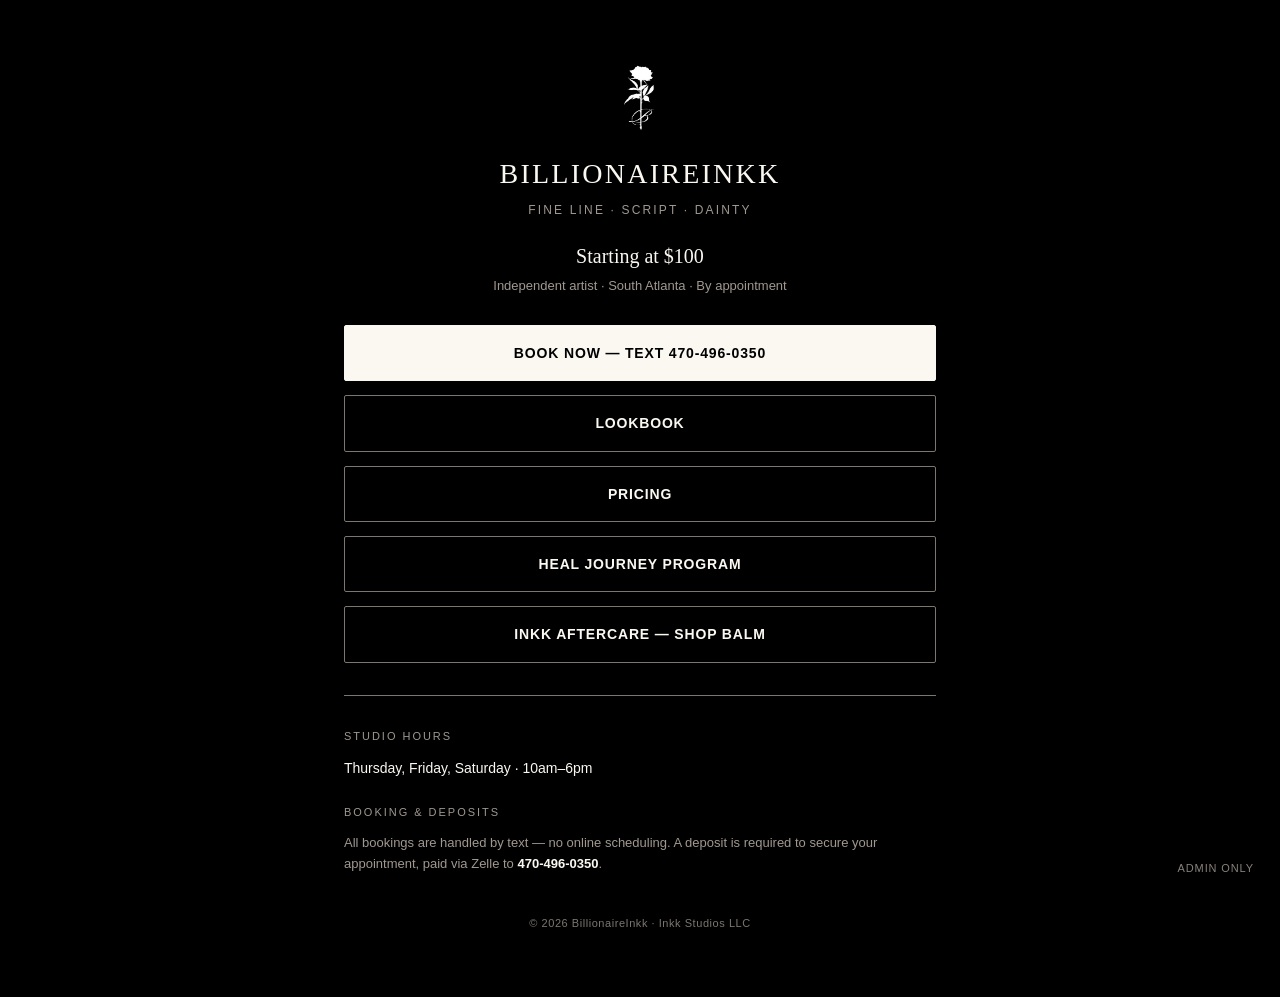
<file: index.html>
<!DOCTYPE html>
<html lang="en">
<head>
<meta charset="UTF-8">
<meta name="viewport" content="width=device-width, initial-scale=1.0">
<title>BillionaireInkk — Fine Line Tattoo Artist, Atlanta</title>
<meta name="description" content="Fine line, script, and dainty tattoos in Atlanta, GA. Book by text. Starting at $100.">
<link rel="stylesheet" href="style.css">
</head>
<body>
<div class="wrap">

  <header class="site-header">
    <img src="images/logo.png" alt="BillionaireInkk logo" class="logo">
    <div class="brand-name">BillionaireInkk</div>
    <div class="brand-tagline">Fine Line &middot; Script &middot; Dainty</div>
  </header>

  <p class="hero-line">Starting at $100</p>
  <p class="hero-sub">Independent artist &middot; South Atlanta &middot; By appointment</p>

  <a class="btn btn-primary" href="sms:+14704960350?&body=Hi!%20I%27m%20interested%20in%20booking%20a%20tattoo.">
    Book Now — Text 470-496-0350
  </a>
  <a class="btn btn-outline" href="lookbook.html">Lookbook</a>
  <a class="btn btn-outline" href="pricing.html">Pricing</a>
  <a class="btn btn-outline" href="heal.html">Heal Journey Program</a>
  <a class="btn btn-outline" href="https://inkkaftercare.com" target="_blank" rel="noopener">Inkk Aftercare — Shop Balm</a>

  <hr class="divider">

  <div class="section-label">Studio Hours</div>
  <p style="font-size:14px; margin-bottom:24px;">Thursday, Friday, Saturday &middot; 10am–6pm</p>

  <div class="section-label">Booking &amp; Deposits</div>
  <p style="font-size:13px; color:var(--greige);">
    All bookings are handled by text — no online scheduling. A deposit is required to secure your appointment, paid via Zelle to <strong style="color:var(--cream);">470-496-0350</strong>.
  </p>

  <footer class="site-footer">
    &copy; 2026 BillionaireInkk &middot; Inkk Studios LLC
  </footer>

</div>

<a href="generator.html" style="
  position:fixed;
  bottom:14px;
  right:14px;
  font-size:11px;
  letter-spacing:0.08em;
  text-transform:uppercase;
  color:var(--greige);
  background:var(--black);
  padding:8px 12px;
  border-radius:2px;
  text-decoration:none;
  z-index:999;
  opacity:0.85;
">Admin Only</a>

</body>
</html>
</file>
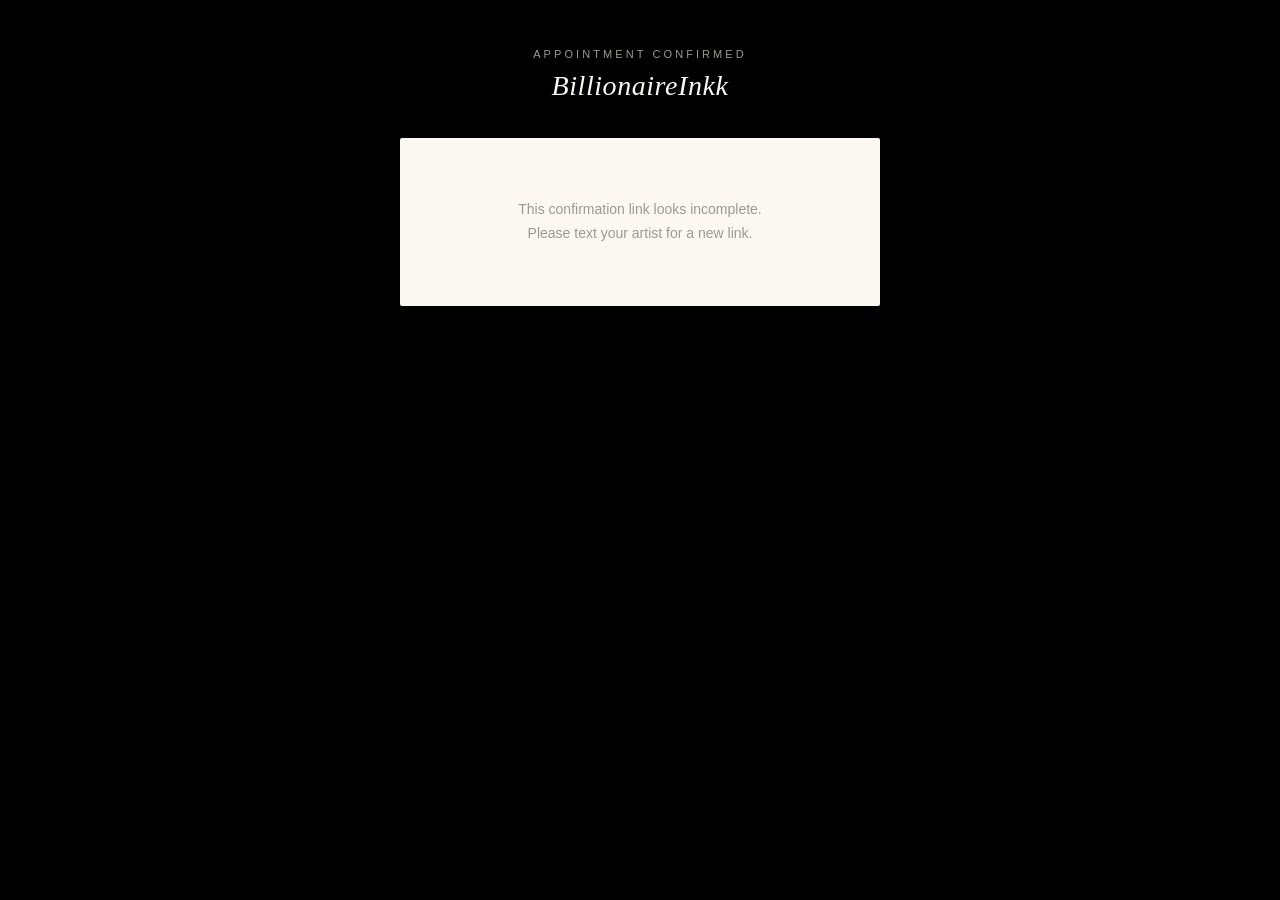
<file: confirmation.html>
<!DOCTYPE html>
<html lang="en">
<head>
<meta charset="UTF-8">
<meta name="viewport" content="width=device-width, initial-scale=1.0">
<title>Your Appointment — BillionaireInkk</title>
<style>
  :root{
    --black:#000000;
    --cream:#faf8f1;
    --greige:#a09890;
    --greige-light:#d9d3cc;
  }
  *{box-sizing:border-box; margin:0; padding:0;}
  body{
    background:var(--black);
    color:var(--cream);
    font-family:'Inter', -apple-system, BlinkMacSystemFont, sans-serif;
    min-height:100vh;
    display:flex;
    align-items:flex-start;
    justify-content:center;
    padding:48px 20px 80px;
  }
  .wrap{ width:100%; max-width:480px; }
  .eyebrow{
    text-align:center;
    letter-spacing:0.28em;
    text-transform:uppercase;
    font-size:11px;
    color:var(--greige);
    margin-bottom:10px;
  }
  .wordmark{
    text-align:center;
    font-family:'Georgia', serif;
    font-style:italic;
    font-size:28px;
    letter-spacing:0.02em;
    color:var(--cream);
    margin-bottom:36px;
  }
  .pass{
    background:var(--cream);
    color:var(--black);
    border-radius:2px;
    overflow:hidden;
    box-shadow:0 30px 60px rgba(0,0,0,0.5);
  }
  .pass-head{
    padding:32px 32px 24px;
    text-align:center;
    border-bottom:1px dashed var(--greige);
    position:relative;
  }
  .status{
    display:inline-block;
    font-size:10px;
    letter-spacing:0.2em;
    text-transform:uppercase;
    color:#fff;
    background:var(--black);
    padding:6px 14px;
    border-radius:20px;
    margin-bottom:18px;
  }
  .client-label{
    font-size:11px;
    letter-spacing:0.18em;
    text-transform:uppercase;
    color:var(--greige);
    margin-bottom:6px;
  }
  .client-name{
    font-family:'Georgia', serif;
    font-size:26px;
    line-height:1.2;
  }
  .notch{
    position:absolute;
    width:24px; height:24px;
    background:var(--black);
    border-radius:50%;
    bottom:-13px;
  }
  .notch.left{ left:-13px; }
  .notch.right{ right:-13px; }

  .pass-body{ padding:32px; }
  .row{
    display:flex;
    justify-content:space-between;
    align-items:baseline;
    padding:14px 0;
    border-bottom:1px solid var(--greige-light);
    gap:16px;
  }
  .row:last-child{ border-bottom:none; }
  .row-label{
    font-size:11px;
    letter-spacing:0.14em;
    text-transform:uppercase;
    color:var(--greige);
    white-space:nowrap;
  }
  .row-value{
    font-family:'Georgia', serif;
    font-size:16px;
    text-align:right;
  }

  .section{ padding:0 32px 32px; }
  .section-title{
    font-size:11px;
    letter-spacing:0.18em;
    text-transform:uppercase;
    color:var(--greige);
    margin-bottom:10px;
    margin-top:8px;
  }
  .location-name{
    font-family:'Georgia', serif;
    font-size:19px;
    margin-bottom:4px;
  }
  .location-address{
    font-size:14px;
    color:#4a4540;
    margin-bottom:14px;
  }
  .map-link{
    display:inline-block;
    font-size:12px;
    letter-spacing:0.08em;
    text-transform:uppercase;
    color:var(--black);
    border:1px solid var(--black);
    padding:9px 18px;
    border-radius:2px;
    text-decoration:none;
  }
  .notes{
    font-size:14px;
    line-height:1.65;
    color:#333;
    white-space:pre-wrap;
  }
  .deposit-strip{
    background:var(--greige-light);
    margin:0 32px 32px;
    padding:16px 18px;
    border-radius:2px;
    display:flex;
    justify-content:space-between;
    align-items:center;
  }
  .deposit-strip .row-label{ margin-bottom:2px; }
  .deposit-amt{ font-family:'Georgia', serif; font-size:20px; }

  .footer-note{
    text-align:center;
    font-size:12px;
    color:var(--greige);
    margin-top:28px;
    line-height:1.6;
    padding:0 20px;
  }

  .missing{
    text-align:center;
    color:var(--greige);
    padding:60px 20px;
    font-size:14px;
    line-height:1.7;
  }
</style>
</head>
<body>
  <div class="wrap">
    <div class="eyebrow">Appointment Confirmed</div>
    <div class="wordmark">BillionaireInkk</div>

    <div id="content"></div>

    <div class="footer-note" id="footerNote" style="display:none;">
      Questions before your session? Reply to the text you received this link from.
    </div>
  </div>

<script>
// Fixed content — always the same, so it doesn't need to travel through the link.
// Update these directly if the suite address or notes ever change.
const LOCATION_NAME = "Purity Salon Suites";
const ADDRESS = "1626 Virginia Ave, Atlanta, GA 30337";

const PREP_TEXT = "Please eat a full meal beforehand and stay hydrated — it helps you sit comfortably through the session. Avoid alcohol for 24 hours prior. Wear or bring clothing that gives easy access to the area being tattooed. Please arrive on time — if you're running behind, just send a text.\n\nWhen you arrive and park, text me to let me know you're here. Walk over to the suite's front entrance — you'll see a digital touchscreen keypad. Look up \"Billionaire Inkk\" and press call to buzz in. I'll come to the front and walk you back to Suite 15.";

const AFTERCARE_TEXT = "Your INKK Aftercare Tattoo Balm is included with your service — that's your first step to healing right. For full wash + balm instructions, day-by-day care, and what's normal vs. not, read the complete guide here: https://inkkaftercare.com/pages/inkk-aftercare-tattoo-guide\n\nAs with all skincare products, always patch test before use — apply a small amount to your inner wrist and wait 24 hours. Discontinue if any irritation occurs.";

function decodeData(){
  try{
    const hash = window.location.hash.slice(1);
    if(!hash) return null;
    const json = decodeURIComponent(escape(atob(hash)));
    return JSON.parse(json);
  }catch(e){
    return null;
  }
}

function esc(str){
  const div = document.createElement('div');
  div.textContent = str || '';
  return div.innerHTML;
}

function escWithLinks(str){
  const escaped = esc(str);
  return escaped.replace(/(https?:\/\/[^\s]+)/g, '<a href="$1" target="_blank" rel="noopener" style="color:var(--black); text-decoration:underline;">$1</a>');
}

const data = decodeData();
const container = document.getElementById('content');

if(!data || !data.name){
  container.innerHTML = '<div class="pass"><div class="missing">This confirmation link looks incomplete.<br>Please text your artist for a new link.</div></div>';
} else {
  document.getElementById('footerNote').style.display = 'block';

  const mapHref = 'https://www.google.com/maps/search/?api=1&query=' + encodeURIComponent(ADDRESS);

  let html = '';
  html += '<div class="pass">';

  html += '<div class="pass-head"><div class="notch left"></div><div class="notch right"></div>';
  html += '<div class="status">Deposit Received</div>';
  html += '<div class="client-label">Booked For</div>';
  html += '<div class="client-name">' + esc(data.name) + '</div>';
  html += '</div>';

  html += '<div class="pass-body">';
  if(data.service){
    html += '<div class="row"><span class="row-label">Service</span><span class="row-value">' + esc(data.service) + '</span></div>';
  }
  if(data.date){
    html += '<div class="row"><span class="row-label">Date</span><span class="row-value">' + esc(data.date) + '</span></div>';
  }
  if(data.time){
    html += '<div class="row"><span class="row-label">Time</span><span class="row-value">' + esc(data.time) + '</span></div>';
  }
  html += '</div>';

  if(data.deposit){
    html += '<div class="deposit-strip"><div><div class="row-label">Deposit Paid</div></div><div class="deposit-amt">' + esc(data.deposit) + '</div></div>';
  }

  html += '<div class="section"><div class="section-title">Location</div>';
  html += '<div class="location-name">' + esc(LOCATION_NAME) + '</div>';
  html += '<div class="location-address">' + esc(ADDRESS) + '</div>';
  html += '<a class="map-link" href="' + mapHref + '" target="_blank" rel="noopener">Get Directions</a>';
  html += '</div>';

  html += '<div class="section"><div class="section-title">Before You Arrive</div><div class="notes">' + escWithLinks(PREP_TEXT) + '</div></div>';

  html += '<div class="section"><div class="section-title">Aftercare Note</div><div class="notes">' + escWithLinks(AFTERCARE_TEXT) + '</div></div>';

  html += '</div>';
  container.innerHTML = html;
}
</script>
</body>
</html>
</file>
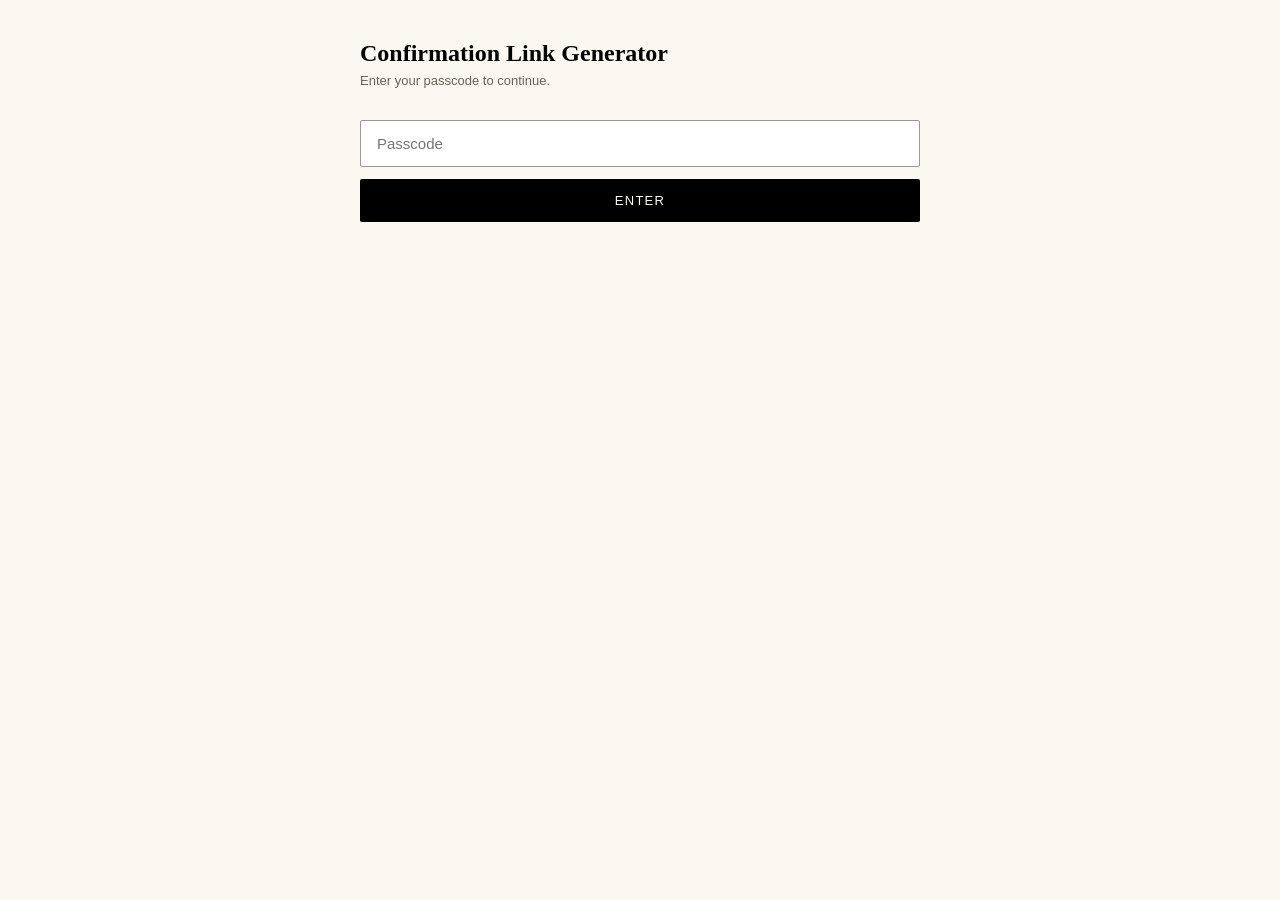
<file: generator.html>
<!DOCTYPE html>
<html lang="en">
<head>
<meta charset="UTF-8">
<meta name="viewport" content="width=device-width, initial-scale=1.0">
<title>Confirmation Link Generator</title>
<style>
  :root{
    --black:#000000;
    --cream:#faf8f1;
    --greige:#a09890;
    --greige-light:#d9d3cc;
  }
  *{box-sizing:border-box; margin:0; padding:0;}
  body{
    background:var(--cream);
    color:var(--black);
    font-family:'Inter', -apple-system, BlinkMacSystemFont, sans-serif;
    min-height:100vh;
    padding:40px 16px 80px;
  }
  .wrap{ max-width:560px; margin:0 auto; }
  h1{
    font-family:'Georgia', serif;
    font-size:24px;
    margin-bottom:6px;
  }
  .sub{
    font-size:13px;
    color:#6b6459;
    margin-bottom:32px;
  }

  #gate input{
    width:100%;
    padding:14px 16px;
    font-size:15px;
    border:1px solid var(--greige);
    border-radius:2px;
    background:#fff;
    margin-bottom:12px;
  }
  #gate button, .primary-btn{
    width:100%;
    padding:14px 16px;
    font-size:13px;
    letter-spacing:0.1em;
    text-transform:uppercase;
    background:var(--black);
    color:var(--cream);
    border:none;
    border-radius:2px;
    cursor:pointer;
  }
  #gate button:hover, .primary-btn:hover{ opacity:0.85; }
  #gateError{
    color:#a8323a;
    font-size:13px;
    margin-top:10px;
    display:none;
  }

  #form{ display:none; }
  .field{ margin-bottom:18px; }
  label{
    display:block;
    font-size:11px;
    letter-spacing:0.14em;
    text-transform:uppercase;
    color:#6b6459;
    margin-bottom:6px;
  }
  input[type=text]{
    width:100%;
    padding:12px 14px;
    font-size:15px;
    font-family:'Inter', sans-serif;
    border:1px solid var(--greige-light);
    border-radius:2px;
    background:#fff;
  }
  .row2{ display:flex; gap:12px; }
  .row2 .field{ flex:1; }

  .fixed-info{
    background:#f3f0e9;
    border:1px solid var(--greige-light);
    border-radius:2px;
    padding:14px 16px;
    font-size:12px;
    color:#6b6459;
    line-height:1.6;
    margin-bottom:24px;
  }
  .fixed-info strong{ color:var(--black); }

  #result{
    display:none;
    margin-top:28px;
    padding:20px;
    background:#fff;
    border:1px solid var(--greige-light);
    border-radius:2px;
  }
  #result .label{
    font-size:11px;
    letter-spacing:0.14em;
    text-transform:uppercase;
    color:#6b6459;
    margin-bottom:8px;
  }
  #linkOut{
    font-size:13px;
    word-break:break-all;
    background:var(--cream);
    padding:12px;
    border-radius:2px;
    margin-bottom:12px;
    font-family:monospace;
  }
  .copy-btn{
    padding:10px 16px;
    font-size:12px;
    letter-spacing:0.08em;
    text-transform:uppercase;
    background:var(--black);
    color:var(--cream);
    border:none;
    border-radius:2px;
    cursor:pointer;
  }
  .copied{ color:#3a7a4e; font-size:12px; margin-left:10px; }
  .charcount{ font-size:11px; color:var(--greige); margin-top:6px; }
</style>
</head>
<body>
<div class="wrap">

  <div id="gate">
    <h1>Confirmation Link Generator</h1>
    <div class="sub">Enter your passcode to continue.</div>
    <input type="text" id="passcodeInput" placeholder="Passcode" autocomplete="off">
    <button onclick="checkPasscode()">Enter</button>
    <div id="gateError">Incorrect passcode.</div>
  </div>

  <div id="form">
    <h1>New Confirmation Link</h1>
    <div class="sub">Fill in what's different for this client. Everything else is already built into the page.</div>

    <div class="field">
      <label>Identify Client By</label>
      <div style="display:flex; gap:16px; margin-top:4px;">
        <label style="display:flex; align-items:center; gap:6px; font-size:14px; text-transform:none; letter-spacing:normal; color:var(--black);">
          <input type="radio" name="idType" value="name" checked onchange="toggleIdType()" style="width:auto;"> Name
        </label>
        <label style="display:flex; align-items:center; gap:6px; font-size:14px; text-transform:none; letter-spacing:normal; color:var(--black);">
          <input type="radio" name="idType" value="phone" onchange="toggleIdType()" style="width:auto;"> Phone Number
        </label>
      </div>
    </div>

    <div class="field" id="nameField">
      <label>Client Name</label>
      <input type="text" id="name" placeholder="e.g. Jasmine T.">
    </div>

    <div class="field" id="phoneField" style="display:none;">
      <label>Phone Number</label>
      <input type="text" id="phone" placeholder="Last 4 digits or full number — your call">
      <div style="font-size:12px; color:#6b6459; margin-top:6px;">Use this when someone doesn't give you a name in the message thread. Last 4 digits works fine — like a takeout order.</div>
    </div>

    <div class="field">
      <label>Service</label>
      <input type="text" id="service" placeholder="e.g. Fine Line Script — Forearm">
    </div>

    <div class="row2">
      <div class="field">
        <label>Date</label>
        <input type="text" id="date" placeholder="e.g. Sat, July 19">
      </div>
      <div class="field">
        <label>Time</label>
        <input type="text" id="time" placeholder="e.g. 2:00 PM">
      </div>
    </div>

    <div class="field">
      <label>Deposit Amount</label>
      <input type="text" id="deposit" placeholder="e.g. $50 — Received via Zelle">
    </div>

    <div class="fixed-info">
      <strong>Already built into every link:</strong> Purity Salon Suites location and directions, arrival + buzz-in instructions, and your aftercare note with a link to the full guide. You don't need to enter any of that here.
    </div>

    <button class="primary-btn" onclick="generateLink()">Generate Link</button>

    <div id="result">
      <div class="label">Shareable Link</div>
      <div id="linkOut"></div>
      <div class="charcount" id="charCount"></div>
      <button class="copy-btn" onclick="copyLink()" style="margin-top:12px;">Copy Link</button>
      <span class="copied" id="copiedMsg" style="display:none;">Copied ✓</span>
    </div>
  </div>

</div>

<script>
// Passcode gate — light deterrent only, not real security.
const PASSCODE = "billionaireinkk98$";
const CONFIRMATION_BASE_URL = "https://billionaireinkk.github.io/confirmation.html";

function checkPasscode(){
  const val = document.getElementById('passcodeInput').value;
  if(val === PASSCODE){
    document.getElementById('gate').style.display = 'none';
    document.getElementById('form').style.display = 'block';
  } else {
    document.getElementById('gateError').style.display = 'block';
  }
}
document.getElementById('passcodeInput').addEventListener('keydown', function(e){
  if(e.key === 'Enter') checkPasscode();
});

function toggleIdType(){
  const type = document.querySelector('input[name="idType"]:checked').value;
  document.getElementById('nameField').style.display = (type === 'name') ? 'block' : 'none';
  document.getElementById('phoneField').style.display = (type === 'phone') ? 'block' : 'none';
}

function formatIdentifier(){
  const type = document.querySelector('input[name="idType"]:checked').value;
  if(type === 'name'){
    return document.getElementById('name').value.trim();
  }
  const raw = document.getElementById('phone').value.trim();
  const digits = raw.replace(/\D/g, '');
  if(!digits) return '';
  if(digits.length <= 4){
    return 'Phone ending in ' + digits;
  }
  if(digits.length === 10){
    return 'Phone: (' + digits.slice(0,3) + ') ' + digits.slice(3,6) + '-' + digits.slice(6);
  }
  return 'Phone: ' + raw;
}

function generateLink(){
  const identifier = formatIdentifier();

  const data = {
    name: identifier,
    service: document.getElementById('service').value.trim(),
    date: document.getElementById('date').value.trim(),
    time: document.getElementById('time').value.trim(),
    deposit: document.getElementById('deposit').value.trim()
  };

  if(!data.name){
    alert("Add a name or a phone number at least — everything else is optional.");
    return;
  }

  const json = JSON.stringify(data);
  const encoded = btoa(unescape(encodeURIComponent(json)));
  const link = CONFIRMATION_BASE_URL + '#' + encoded;

  document.getElementById('linkOut').textContent = link;
  document.getElementById('charCount').textContent = link.length + ' characters';
  document.getElementById('result').style.display = 'block';
  document.getElementById('copiedMsg').style.display = 'none';
}

function copyLink(){
  const text = document.getElementById('linkOut').textContent;

  function fallbackCopy(){
    const temp = document.createElement('textarea');
    temp.value = text;
    temp.style.position = 'fixed';
    temp.style.opacity = '0';
    document.body.appendChild(temp);
    temp.focus();
    temp.select();
    try{
      document.execCommand('copy');
      document.getElementById('copiedMsg').style.display = 'inline';
    }catch(e){
      alert('Could not auto-copy — press and hold the link above to copy it manually.');
    }
    document.body.removeChild(temp);
  }

  if(navigator.clipboard && window.isSecureContext){
    navigator.clipboard.writeText(text).then(function(){
      document.getElementById('copiedMsg').style.display = 'inline';
    }).catch(fallbackCopy);
  } else {
    fallbackCopy();
  }
}
</script>
</body>
</html>
</file>
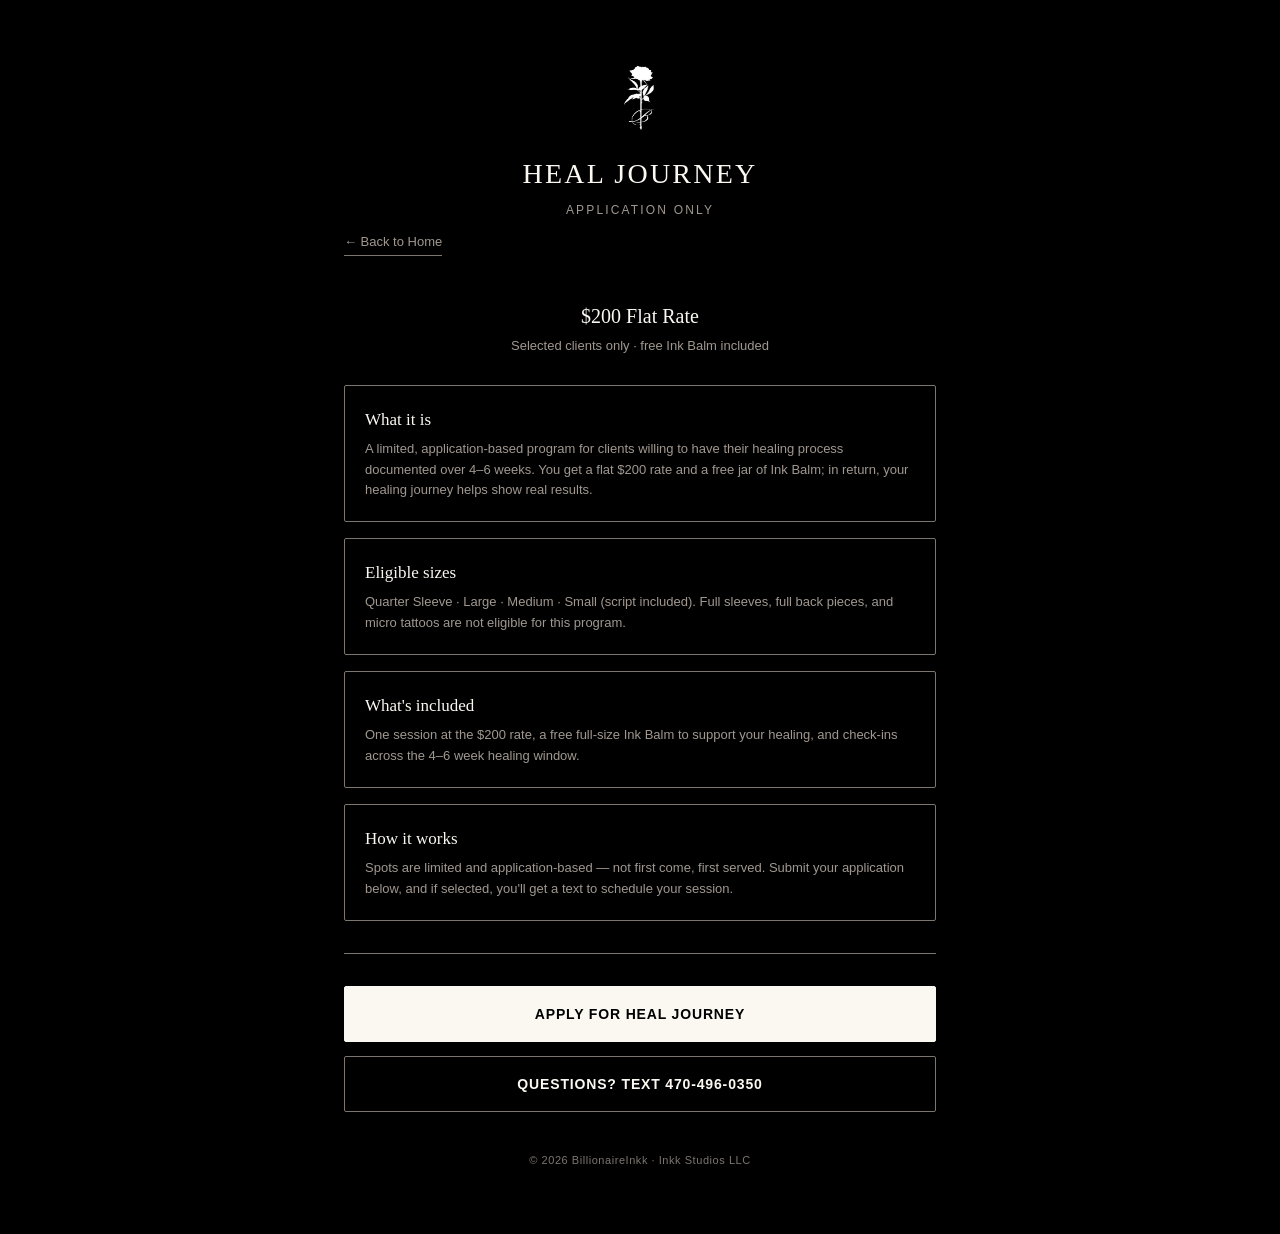
<file: heal.html>
<!DOCTYPE html>
<html lang="en">
<head>
<meta charset="UTF-8">
<meta name="viewport" content="width=device-width, initial-scale=1.0">
<title>Heal Journey Program — BillionaireInkk</title>
<meta name="description" content="Application-based tattoo program: $200 flat rate, free Ink Balm included, healing documented over 4-6 weeks.">
<link rel="stylesheet" href="style.css">
</head>
<body>
<div class="wrap">

  <header class="site-header">
    <img src="images/logo.png" alt="BillionaireInkk logo" class="logo">
    <div class="brand-name">Heal Journey</div>
    <div class="brand-tagline">Application Only</div>
  </header>

  <a class="back-link" href="index.html">&larr; Back to Home</a>

  <p class="hero-line">$200 Flat Rate</p>
  <p class="hero-sub">Selected clients only &middot; free Ink Balm included</p>

  <div class="card">
    <div class="card-title">What it is</div>
    <div class="card-body">
      A limited, application-based program for clients willing to have their healing process documented over 4–6 weeks. You get a flat $200 rate and a free jar of Ink Balm; in return, your healing journey helps show real results.
    </div>
  </div>

  <div class="card">
    <div class="card-title">Eligible sizes</div>
    <div class="card-body">
      Quarter Sleeve &middot; Large &middot; Medium &middot; Small (script included). Full sleeves, full back pieces, and micro tattoos are not eligible for this program.
    </div>
  </div>

  <div class="card">
    <div class="card-title">What's included</div>
    <div class="card-body">
      One session at the $200 rate, a free full-size Ink Balm to support your healing, and check-ins across the 4–6 week healing window.
    </div>
  </div>

  <div class="card">
    <div class="card-title">How it works</div>
    <div class="card-body">
      Spots are limited and application-based — not first come, first served. Submit your application below, and if selected, you'll get a text to schedule your session.
    </div>
  </div>

  <hr class="divider">

  <a class="btn btn-primary" href="https://form.typeform.com/to/mjBma4Ai" target="_blank" rel="noopener">
    Apply for Heal Journey
  </a>
  <a class="btn btn-outline" href="sms:+14704960350?&body=Hi!%20I%20applied%20for%20the%20Heal%20Journey%20program%20and%20have%20a%20question.">
    Questions? Text 470-496-0350
  </a>

  <footer class="site-footer">
    &copy; 2026 BillionaireInkk &middot; Inkk Studios LLC
  </footer>

</div>
</body>
</html>
</file>
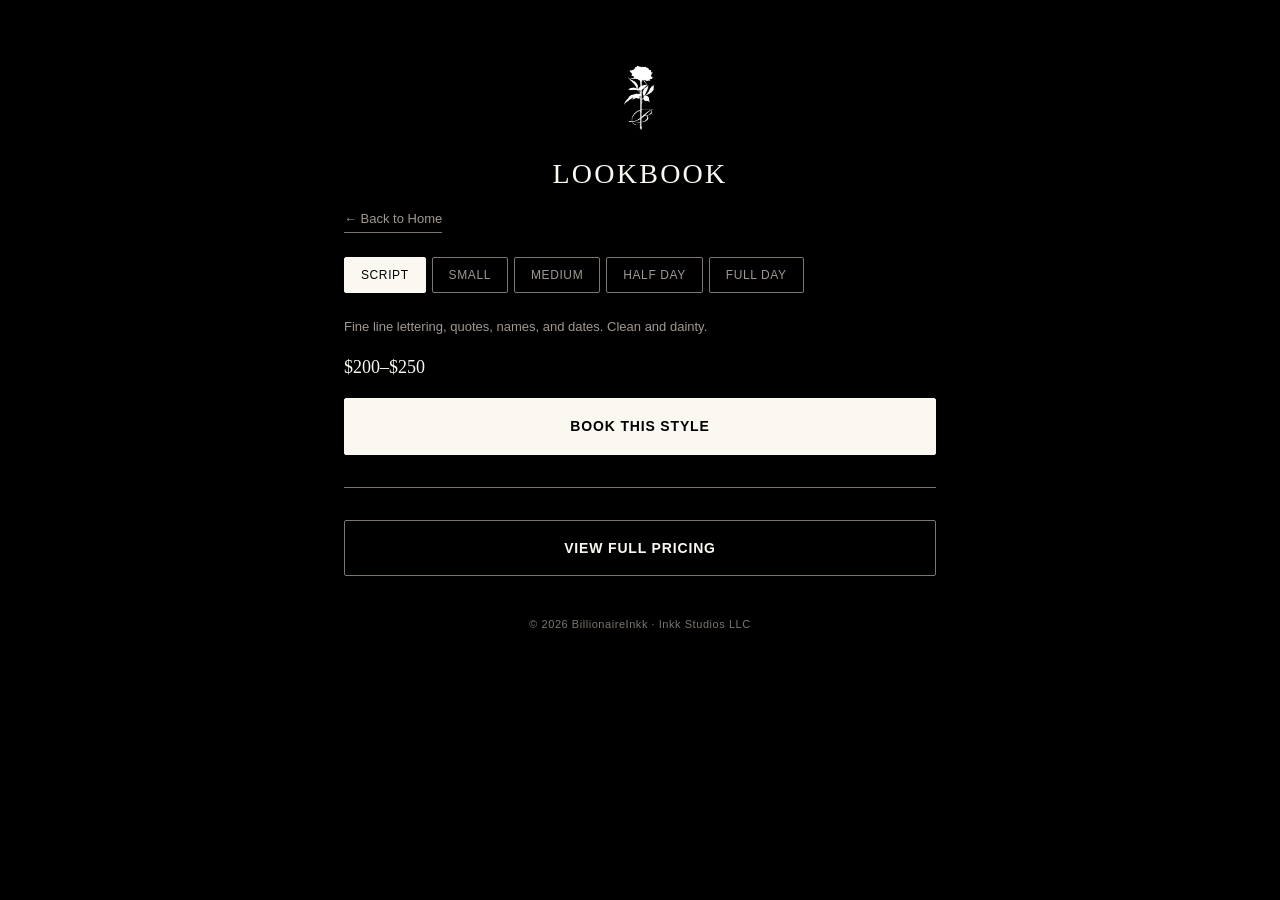
<file: lookbook.html>
<!DOCTYPE html>
<html lang="en">
<head>
<meta charset="UTF-8">
<meta name="viewport" content="width=device-width, initial-scale=1.0">
<title>Lookbook — BillionaireInkk</title>
<link rel="stylesheet" href="style.css">
</head>
<body>
<div class="wrap">

  <header class="site-header">
    <img src="images/logo.png" alt="BillionaireInkk logo" class="logo">
    <div class="brand-name">Lookbook</div>
  </header>

  <a class="back-link" href="index.html">&larr; Back to Home</a>

  <div class="tabs" role="tablist">
    <button class="tab-btn active" data-tab="script">Script</button>
    <button class="tab-btn" data-tab="small">Small</button>
    <button class="tab-btn" data-tab="medium">Medium</button>
    <button class="tab-btn" data-tab="half">Half Day</button>
    <button class="tab-btn" data-tab="full">Full Day</button>
  </div>

  <div class="tab-panel active" id="tab-script">
    <p class="hero-sub" style="text-align:left; margin-bottom:16px;">Fine line lettering, quotes, names, and dates. Clean and dainty.</p>
    <p class="price-amount" style="margin-bottom:16px;">$200–$250</p>
    <a class="btn btn-primary" href="sms:+14704960350?&body=Hi!%20I%27m%20interested%20in%20booking%20a%20Script%20tattoo.">Book This Style</a>
  </div>

  <div class="tab-panel" id="tab-small">
    <p class="hero-sub" style="text-align:left; margin-bottom:16px;">Small symbols, single-element designs, minimalist linework.</p>
    <p class="price-amount" style="margin-bottom:16px;">$200–$250</p>
    <a class="btn btn-primary" href="sms:+14704960350?&body=Hi!%20I%27m%20interested%20in%20booking%20a%20Small%20tattoo.">Book This Style</a>
  </div>

  <div class="tab-panel" id="tab-medium">
    <p class="hero-sub" style="text-align:left; margin-bottom:16px;">More detailed pieces with added elements, shading, or placement complexity.</p>
    <p class="price-amount" style="margin-bottom:16px;">$350+</p>
    <a class="btn btn-primary" href="sms:+14704960350?&body=Hi!%20I%27m%20interested%20in%20booking%20a%20Medium%20tattoo.">Book This Style</a>
  </div>

  <div class="tab-panel" id="tab-half">
    <p class="hero-sub" style="text-align:left; margin-bottom:16px;">Larger scale work booked in a half-day session, roughly 3 hours.</p>
    <p class="price-amount" style="margin-bottom:16px;">$600</p>
    <a class="btn btn-primary" href="sms:+14704960350?&body=Hi!%20I%27m%20interested%20in%20booking%20a%20Half%20Day%20session.">Book This Style</a>
  </div>

  <div class="tab-panel" id="tab-full">
    <p class="hero-sub" style="text-align:left; margin-bottom:16px;">Full day session for large-scale or multi-piece work, roughly 6+ hours.</p>
    <p class="price-amount" style="margin-bottom:16px;">$1,250</p>
    <a class="btn btn-primary" href="sms:+14704960350?&body=Hi!%20I%27m%20interested%20in%20booking%20a%20Full%20Day%20session.">Book This Style</a>
  </div>

  <hr class="divider">
  <a class="btn btn-outline" href="pricing.html">View Full Pricing</a>

  <footer class="site-footer">
    &copy; 2026 BillionaireInkk &middot; Inkk Studios LLC
  </footer>

</div>

<script>
  const tabs = document.querySelectorAll('.tab-btn');
  const panels = document.querySelectorAll('.tab-panel');
  tabs.forEach(tab => {
    tab.addEventListener('click', () => {
      tabs.forEach(t => t.classList.remove('active'));
      panels.forEach(p => p.classList.remove('active'));
      tab.classList.add('active');
      document.getElementById('tab-' + tab.dataset.tab).classList.add('active');
    });
  });
</script>

</body>
</html>
</file>
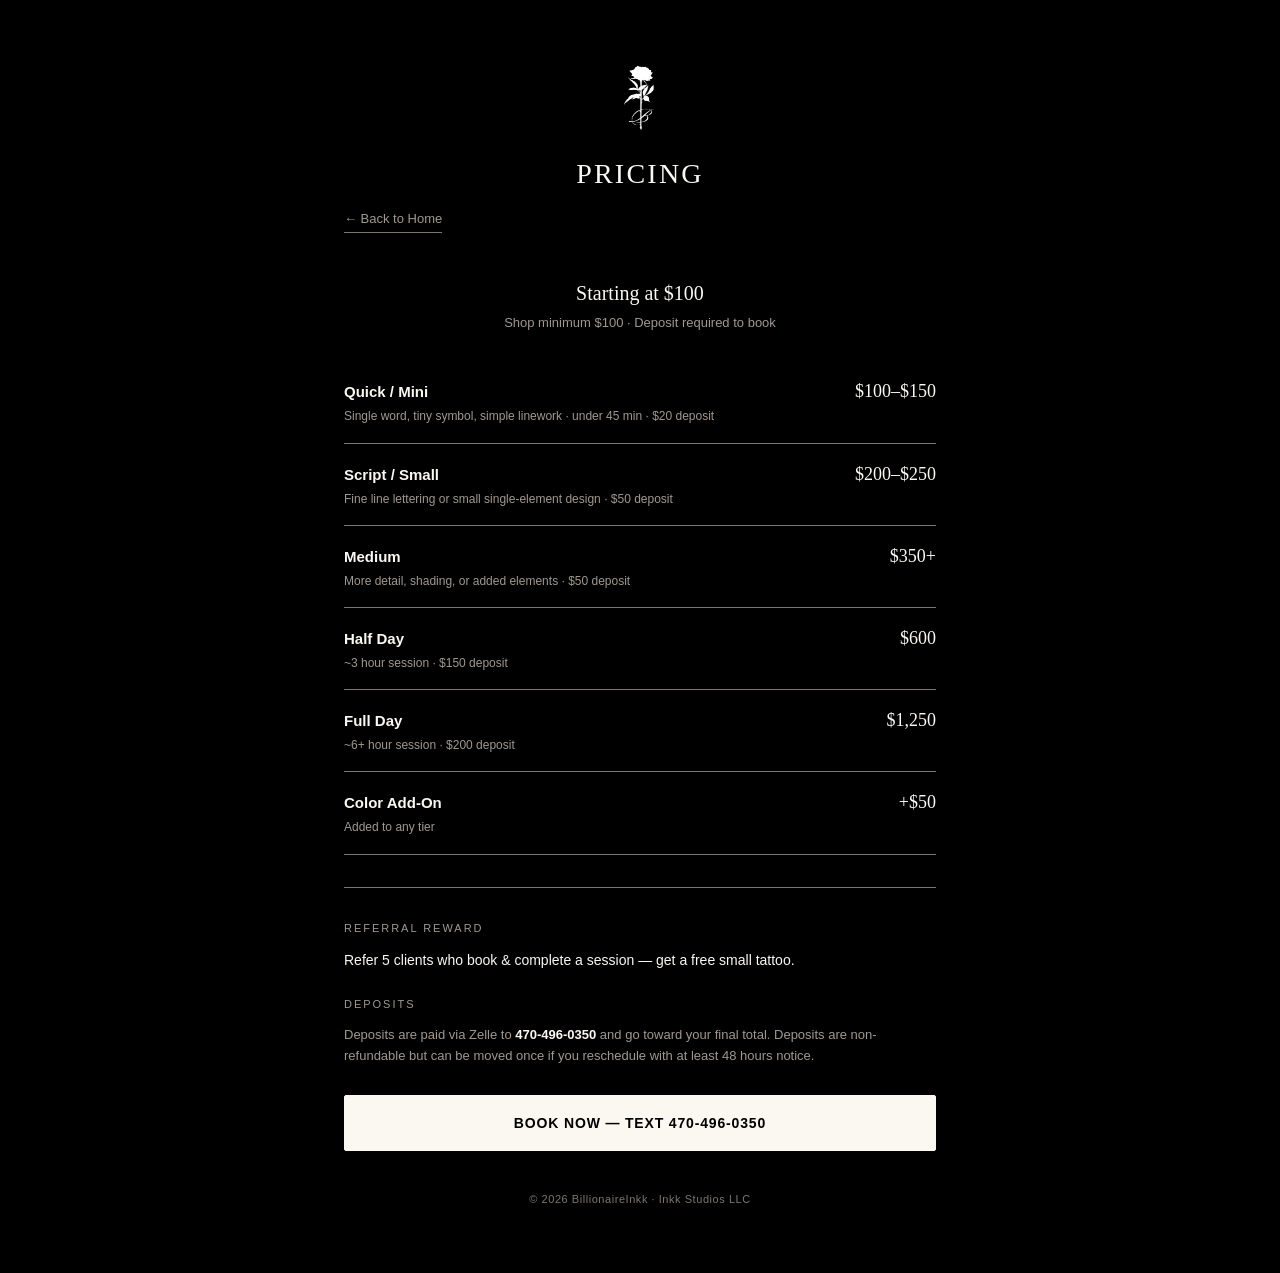
<file: pricing.html>
<!DOCTYPE html>
<html lang="en">
<head>
<meta charset="UTF-8">
<meta name="viewport" content="width=device-width, initial-scale=1.0">
<title>Pricing — BillionaireInkk</title>
<link rel="stylesheet" href="style.css">
</head>
<body>
<div class="wrap">

  <header class="site-header">
    <img src="images/logo.png" alt="BillionaireInkk logo" class="logo">
    <div class="brand-name">Pricing</div>
  </header>

  <a class="back-link" href="index.html">&larr; Back to Home</a>

  <p class="hero-line">Starting at $100</p>
  <p class="hero-sub">Shop minimum $100 &middot; Deposit required to book</p>

  <div class="price-row">
    <div>
      <div class="price-name">Quick / Mini</div>
      <div class="price-detail">Single word, tiny symbol, simple linework &middot; under 45 min &middot; $20 deposit</div>
    </div>
    <div class="price-amount">$100–$150</div>
  </div>

  <div class="price-row">
    <div>
      <div class="price-name">Script / Small</div>
      <div class="price-detail">Fine line lettering or small single-element design &middot; $50 deposit</div>
    </div>
    <div class="price-amount">$200–$250</div>
  </div>

  <div class="price-row">
    <div>
      <div class="price-name">Medium</div>
      <div class="price-detail">More detail, shading, or added elements &middot; $50 deposit</div>
    </div>
    <div class="price-amount">$350+</div>
  </div>

  <div class="price-row">
    <div>
      <div class="price-name">Half Day</div>
      <div class="price-detail">~3 hour session &middot; $150 deposit</div>
    </div>
    <div class="price-amount">$600</div>
  </div>

  <div class="price-row">
    <div>
      <div class="price-name">Full Day</div>
      <div class="price-detail">~6+ hour session &middot; $200 deposit</div>
    </div>
    <div class="price-amount">$1,250</div>
  </div>

  <div class="price-row">
    <div>
      <div class="price-name">Color Add-On</div>
      <div class="price-detail">Added to any tier</div>
    </div>
    <div class="price-amount">+$50</div>
  </div>

  <hr class="divider">

  <div class="section-label">Referral Reward</div>
  <p style="font-size:14px; margin-bottom:24px;">Refer 5 clients who book &amp; complete a session — get a free small tattoo.</p>

  <div class="section-label">Deposits</div>
  <p style="font-size:13px; color:var(--greige); margin-bottom:28px;">
    Deposits are paid via Zelle to <strong style="color:var(--cream);">470-496-0350</strong> and go toward your final total. Deposits are non-refundable but can be moved once if you reschedule with at least 48 hours notice.
  </p>

  <a class="btn btn-primary" href="sms:+14704960350?&body=Hi!%20I%27d%20like%20to%20book%20an%20appointment.">
    Book Now — Text 470-496-0350
  </a>

  <footer class="site-footer">
    &copy; 2026 BillionaireInkk &middot; Inkk Studios LLC
  </footer>

</div>
</body>
</html>
</file>
<file: style.css>
/* ============================================
   BILLIONAIREINKK — SHARED BRAND STYLESHEET
   ============================================ */

:root {
  --black: #000000;
  --cream: #faf8f1;
  --greige: #a09890;
  --greige-dark: #7d766f;
  --font-header: Georgia, 'Times New Roman', serif;
  --font-body: 'Inter', -apple-system, BlinkMacSystemFont, 'Segoe UI', sans-serif;
}

* { box-sizing: border-box; margin: 0; padding: 0; }

html { scroll-behavior: smooth; }

body {
  background: var(--black);
  color: var(--cream);
  font-family: var(--font-body);
  line-height: 1.6;
  min-height: 100vh;
}

a { color: inherit; text-decoration: none; }

img { max-width: 100%; display: block; }

.wrap {
  max-width: 640px;
  margin: 0 auto;
  padding: 32px 24px 64px;
}

/* ---------- Header / Logo ---------- */
.site-header {
  text-align: center;
  padding-top: 24px;
  margin-bottom: 8px;
}

.logo {
  width: 84px;
  height: 84px;
  margin: 0 auto 12px;
}

.brand-name {
  font-family: var(--font-header);
  font-size: 28px;
  letter-spacing: 0.08em;
  text-transform: uppercase;
}

.brand-tagline {
  font-size: 12px;
  letter-spacing: 0.18em;
  text-transform: uppercase;
  color: var(--greige);
  margin-top: 4px;
}

/* ---------- Back link ---------- */
.back-link {
  display: inline-block;
  font-size: 13px;
  color: var(--greige);
  margin-bottom: 24px;
  border-bottom: 1px solid var(--greige-dark);
  padding-bottom: 2px;
}
.back-link:hover { color: var(--cream); border-color: var(--cream); }

/* ---------- Hero line ---------- */
.hero-line {
  font-family: var(--font-header);
  font-size: 20px;
  text-align: center;
  color: var(--cream);
  margin: 20px 0 4px;
}
.hero-sub {
  text-align: center;
  font-size: 13px;
  color: var(--greige);
  margin-bottom: 28px;
}

/* ---------- Buttons ---------- */
.btn {
  display: block;
  width: 100%;
  text-align: center;
  padding: 16px 20px;
  border-radius: 2px;
  font-size: 14px;
  letter-spacing: 0.06em;
  text-transform: uppercase;
  font-weight: 600;
  border: 1px solid var(--cream);
  margin-bottom: 14px;
  transition: background 0.2s ease, color 0.2s ease;
}

.btn-primary {
  background: var(--cream);
  color: var(--black);
}
.btn-primary:hover { background: var(--greige); border-color: var(--greige); }

.btn-outline {
  background: transparent;
  color: var(--cream);
  border: 1px solid var(--greige-dark);
}
.btn-outline:hover { border-color: var(--cream); }

/* ---------- Section dividers ---------- */
.divider {
  border: none;
  border-top: 1px solid var(--greige-dark);
  margin: 32px 0;
}

.section-label {
  font-size: 11px;
  letter-spacing: 0.18em;
  text-transform: uppercase;
  color: var(--greige);
  margin-bottom: 12px;
}

/* ---------- Tabs (lookbook) ---------- */
.tabs {
  display: flex;
  gap: 6px;
  overflow-x: auto;
  margin-bottom: 24px;
  -webkit-overflow-scrolling: touch;
}
.tab-btn {
  flex: 0 0 auto;
  padding: 10px 16px;
  font-size: 12px;
  letter-spacing: 0.05em;
  text-transform: uppercase;
  border: 1px solid var(--greige-dark);
  background: transparent;
  color: var(--greige);
  cursor: pointer;
  border-radius: 2px;
  font-family: var(--font-body);
}
.tab-btn.active {
  background: var(--cream);
  color: var(--black);
  border-color: var(--cream);
}
.tab-panel { display: none; }
.tab-panel.active { display: block; }

/* ---------- Pricing rows ---------- */
.price-row {
  display: flex;
  justify-content: space-between;
  align-items: baseline;
  padding: 16px 0;
  border-bottom: 1px solid var(--greige-dark);
}
.price-name { font-size: 15px; font-weight: 600; }
.price-detail { font-size: 12px; color: var(--greige); margin-top: 3px; }
.price-amount { font-family: var(--font-header); font-size: 18px; white-space: nowrap; }

/* ---------- Cards ---------- */
.card {
  border: 1px solid var(--greige-dark);
  padding: 20px;
  margin-bottom: 16px;
  border-radius: 2px;
}
.card-title { font-family: var(--font-header); font-size: 17px; margin-bottom: 6px; }
.card-body { font-size: 13px; color: var(--greige); }

/* ---------- Footer ---------- */
.site-footer {
  text-align: center;
  font-size: 11px;
  color: var(--greige-dark);
  margin-top: 40px;
  letter-spacing: 0.05em;
}

@media (max-width: 400px) {
  .brand-name { font-size: 24px; }
  .wrap { padding: 24px 16px 48px; }
}
</file>
